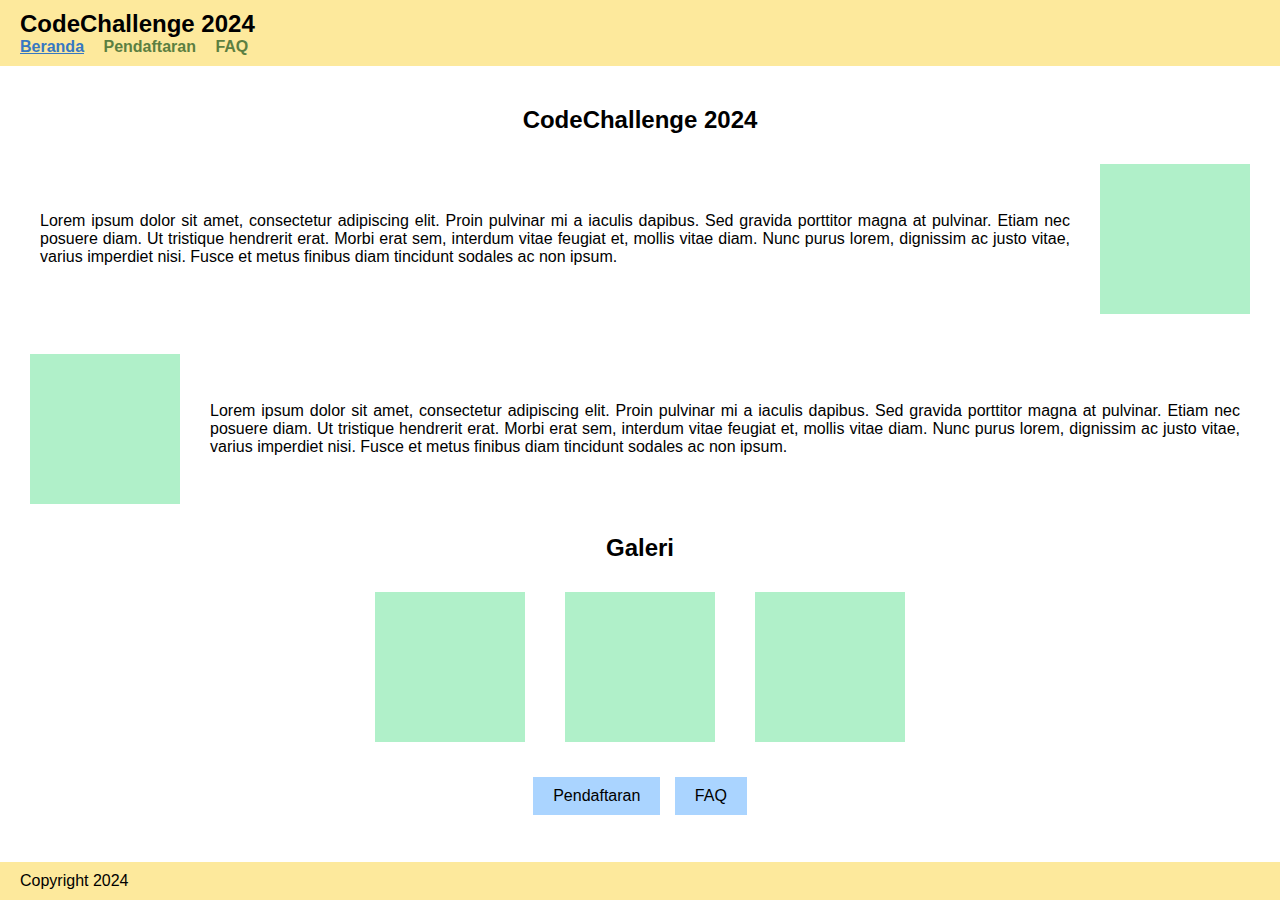
<file: Soal-1/index.html>
<!DOCTYPE html>
<html lang="id">
<head>
    <meta charset="UTF-8">
    <meta name="viewport" content="width=device-width, initial-scale=1.0">
    <title>CodeChallenge 2024</title>
    <link rel="stylesheet" href="style.css">
</head>
<body>
    <header>
        <div class="header-container">
            <h1>CodeChallenge 2024</h1>
            <nav>
                <a href="index.html" class="active">Beranda</a>
                <a href="pendaftaran.html">Pendaftaran</a>
                <a href="faq.html">FAQ</a>
            </nav>
        </div>
    </header>

    <main>
        <h2>CodeChallenge 2024</h2>
        <div class="content-container">
            <div class="content">
                <p>
                    Lorem ipsum dolor sit amet, consectetur adipiscing elit. Proin pulvinar mi a iaculis dapibus. Sed gravida porttitor magna at pulvinar. Etiam nec posuere diam. Ut tristique hendrerit erat. Morbi erat sem, interdum vitae feugiat et, mollis vitae diam. Nunc purus lorem, dignissim ac justo vitae, varius imperdiet nisi. Fusce et metus finibus diam tincidunt sodales ac non ipsum.
                </p>
            </div>
            <div class="box"></div>
        </div>
        <div class="content-container reverse">
            <div class="content">
                <p>
                    Lorem ipsum dolor sit amet, consectetur adipiscing elit. Proin pulvinar mi a iaculis dapibus. Sed gravida porttitor magna at pulvinar. Etiam nec posuere diam. Ut tristique hendrerit erat. Morbi erat sem, interdum vitae feugiat et, mollis vitae diam. Nunc purus lorem, dignissim ac justo vitae, varius imperdiet nisi. Fusce et metus finibus diam tincidunt sodales ac non ipsum.
                </p>
            </div>
            <div class="box"></div>
        </div>

        <h3>Galeri</h3>
        <div class="gallery">
            <div class="box"></div>
            <div class="box"></div>
            <div class="box"></div>
        </div>

        <div class="buttons">
            <button>Pendaftaran</button>
            <button>FAQ</button>
        </div>
    </main>

    <footer>
        <div class="footer-container">
            <p>Copyright 2024</p>
        </div>
    </footer>
</body>
</html>
</file>
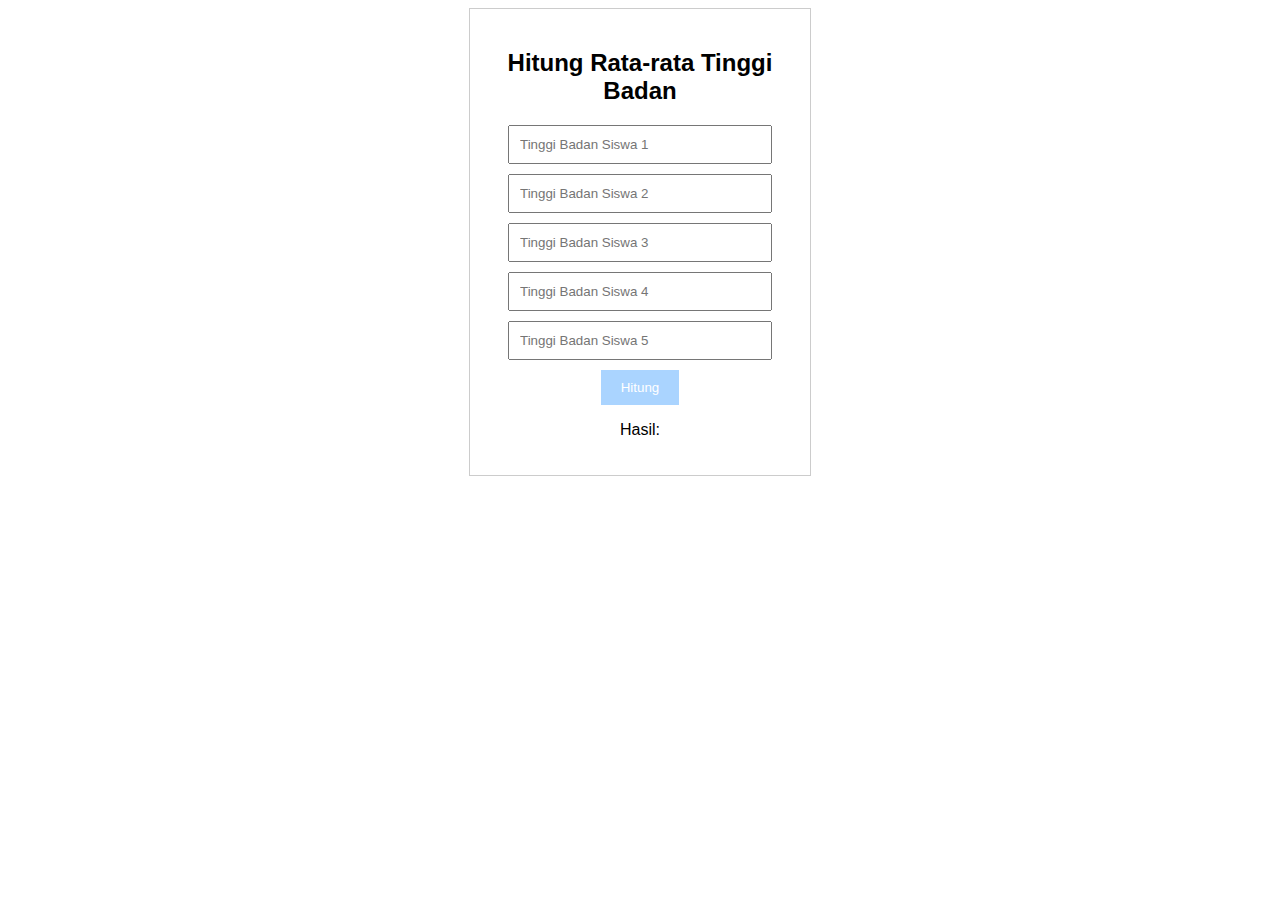
<file: Soal-2/index.html>
<!DOCTYPE html>
<html>
<head>
    <title>Hitung Rata-rata Tinggi Badan</title>
    <style>
        body {
            font-family: Arial, sans-serif;
            text-align: center;
        }
        .container {
            border: 1px solid #ccc;
            padding: 20px;
            margin: 0 auto;
            width: 300px;
        }
        input {
            width: 80%;
            padding: 10px;
            margin-bottom: 10px;
        }
        button {
            padding: 10px 20px;
            background-color: #AAD4FF;
            color: white;
            border: none;
            cursor: pointer;
        }
    </style>
</head>
<body>
    <div class="container">
        <h2>Hitung Rata-rata Tinggi Badan</h2>
        <input type="number" id="siswa1" placeholder="Tinggi Badan Siswa 1">
        <input type="number" id="siswa2" placeholder="Tinggi Badan Siswa 2">
        <input type="number" id="siswa3" placeholder="Tinggi Badan Siswa 3">
        <input type="number" id="siswa4" placeholder="Tinggi Badan Siswa 4">
        <input type="number" id="siswa5" placeholder="Tinggi Badan Siswa 5">
        <button onclick="hitungRataRata()">Hitung</button>
        <p>Hasil: <span id="hasil"></span></p>
    </div>

    <script>
        function hitungRataRata() {
            let siswa1 = parseFloat(document.getElementById('siswa1').value);
            let siswa2 = parseFloat(document.getElementById('siswa2').value);
            let siswa3 = parseFloat(document.getElementById('siswa3').value);
            let siswa4 = parseFloat(document.getElementById('siswa4').value);
            let siswa5 = parseFloat(document.getElementById('siswa5').value);

            let rataRata = (siswa1 + siswa2 + siswa3 + siswa4 + siswa5) / 5;

            document.getElementById('hasil').textContent = rataRata;
        }
    </script>
</body>
</html>
</file>
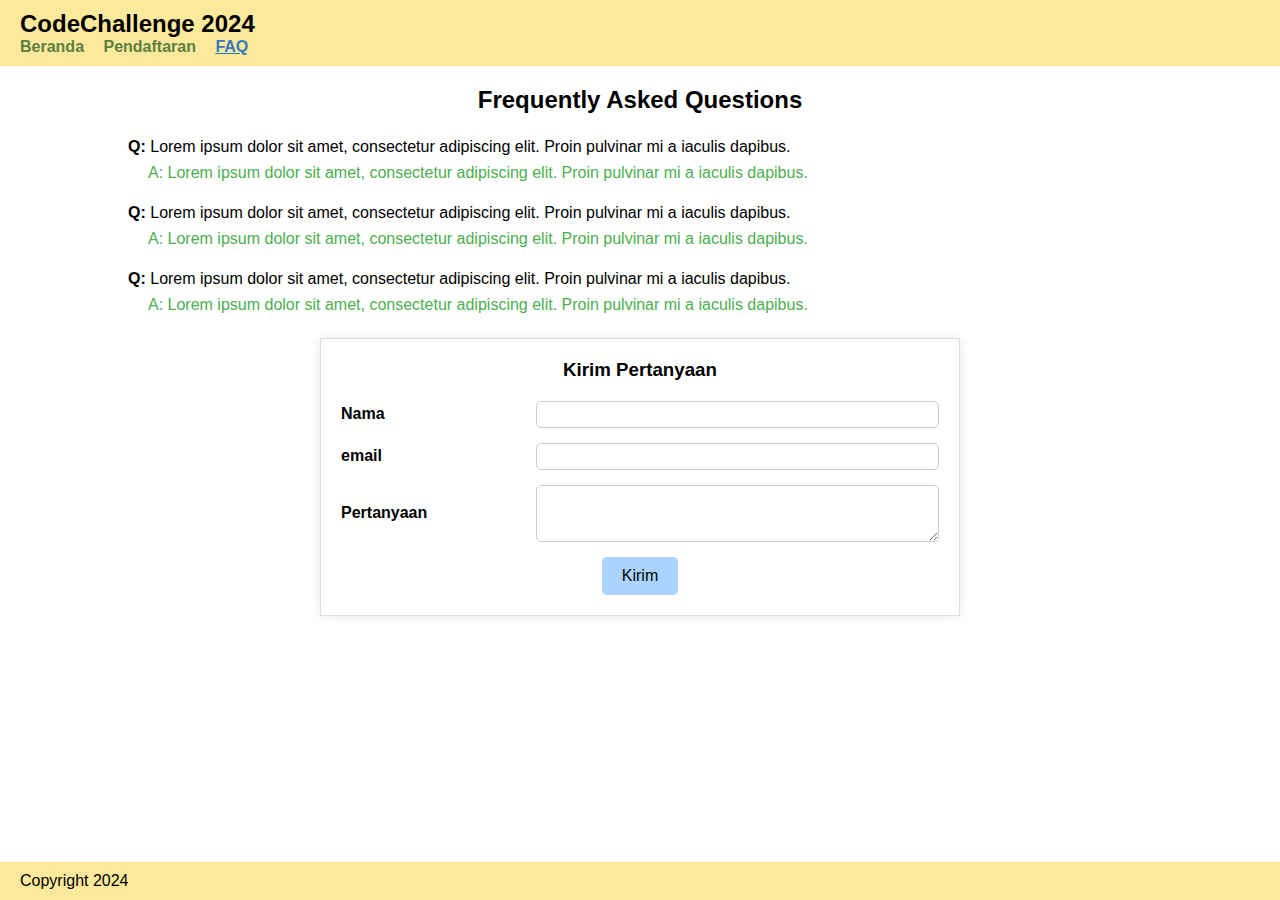
<file: Soal-1/faq.html>
<!DOCTYPE html>
<html lang="id">
<head>
    <meta charset="UTF-8">
    <meta name="viewport" content="width=device-width, initial-scale=1.0">
    <title>FAQ - CodeChallenge 2024</title>
    <link rel="stylesheet" href="faq.css">
</head>
<body>
    <header>
        <div class="header-container">
            <h1>CodeChallenge 2024</h1>
            <nav>
                <a href="index.html">Beranda</a>
                <a href="pendaftaran.html">Pendaftaran</a>
                <a href="faq.html" class="active">FAQ</a>
            </nav>
        </div>
    </header>

    <main>
        <div class="faq-container">
            <h2>Frequently Asked Questions</h2>

            <div class="faq-item">
                <p><strong>Q:</strong> Lorem ipsum dolor sit amet, consectetur adipiscing elit. Proin pulvinar mi a iaculis dapibus.</p>
                <p class="answer">A: Lorem ipsum dolor sit amet, consectetur adipiscing elit. Proin pulvinar mi a iaculis dapibus.</p>
            </div>

            <div class="faq-item">
                <p><strong>Q:</strong> Lorem ipsum dolor sit amet, consectetur adipiscing elit. Proin pulvinar mi a iaculis dapibus.</p>
                <p class="answer">A: Lorem ipsum dolor sit amet, consectetur adipiscing elit. Proin pulvinar mi a iaculis dapibus.</p>
            </div>

            <div class="faq-item">
                <p><strong>Q:</strong> Lorem ipsum dolor sit amet, consectetur adipiscing elit. Proin pulvinar mi a iaculis dapibus.</p>
                <p class="answer">A: Lorem ipsum dolor sit amet, consectetur adipiscing elit. Proin pulvinar mi a iaculis dapibus.</p>
            </div>
        </div>

        <div class="form-container">
            <h3>Kirim Pertanyaan</h3>
            <form action="#" method="post">
                <div class="form-group">
                    <label for="nama">Nama</label>
                    <input type="text" id="nama" name="nama">
                </div>
                <div class="form-group">
                    <label for="email">email</label>
                    <input type="email" id="email" name="email">
                </div>
                <div class="form-group">
                    <label for="pertanyaan">Pertanyaan</label>
                    <textarea id="pertanyaan" name="pertanyaan" rows="3"></textarea>
                </div>
                <button type="submit">Kirim</button>
            </form>
        </div>
    </main>

    <footer>
        <div class="footer-container">
            <p>Copyright 2024</p>
        </div>
    </footer>
</body>
</html>
</file>
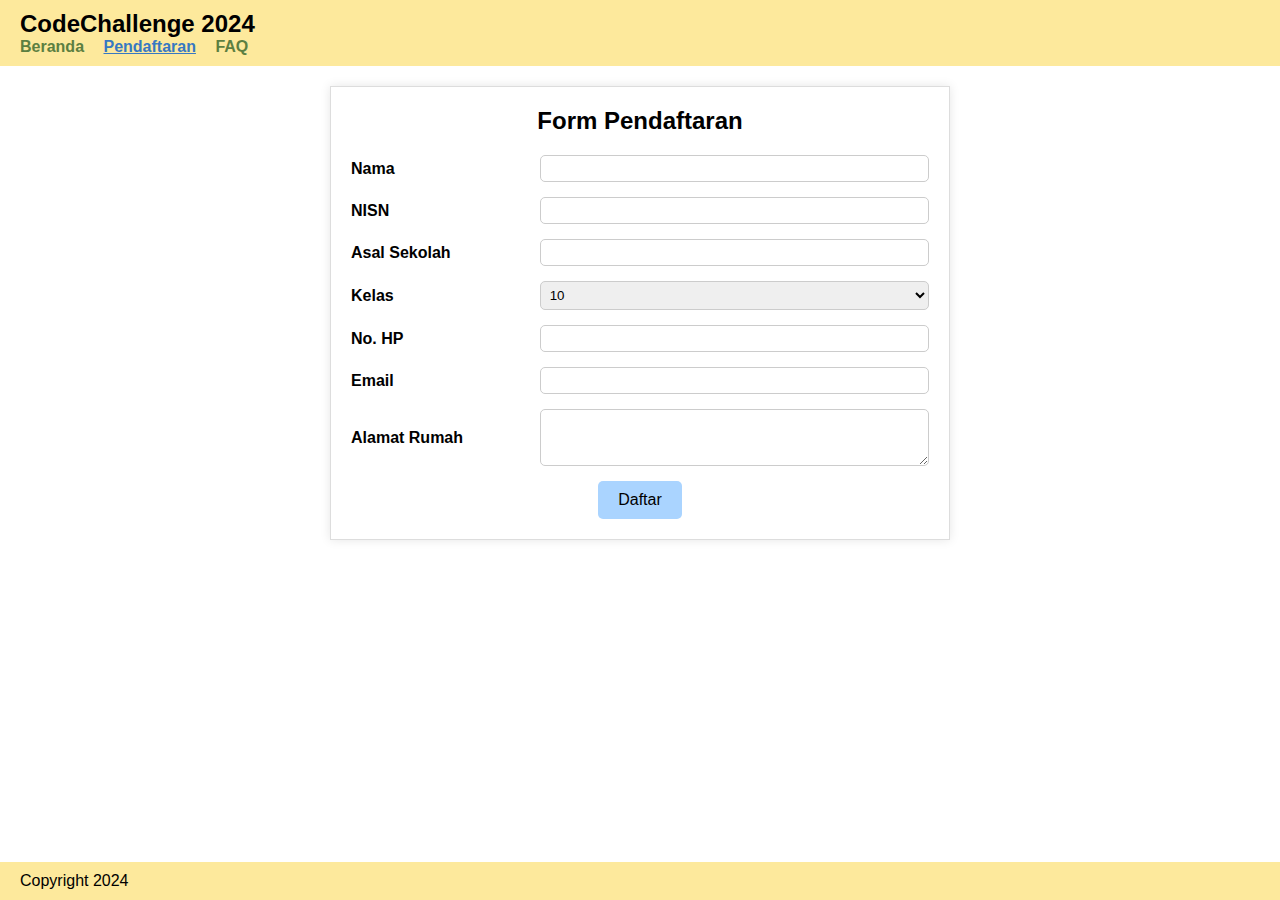
<file: Soal-1/pendaftaran.html>
<!DOCTYPE html>
<html lang="id">
<head>
    <meta charset="UTF-8">
    <meta name="viewport" content="width=device-width, initial-scale=1.0">
    <title>Form Pendaftaran</title>
    <link rel="stylesheet" href="pendaftaran.css">
</head>
<body>
    <!-- Header -->
    <header>
        <div class="header-container">
            <h1>CodeChallenge 2024</h1>
            <nav>
                <a href="index.html">Beranda</a>
                <a href="pendaftaran.html" class="active">Pendaftaran</a>
                <a href="faq.html">FAQ</a>
            </nav>
        </div>
    </header>

    <!-- Form Pendaftaran -->
    <main>
        <div class="form-container">
            <h2>Form Pendaftaran</h2>
            <form action="#" method="post">
                <div class="form-group">
                    <label for="nama">Nama</label>
                    <input type="text" id="nama" name="nama">
                </div>
                <div class="form-group">
                    <label for="nisn">NISN</label>
                    <input type="text" id="nisn" name="nisn">
                </div>
                <div class="form-group">
                    <label for="asal-sekolah">Asal Sekolah</label>
                    <input type="text" id="asal-sekolah" name="asal_sekolah">
                </div>
                <div class="form-group">
                    <label for="kelas">Kelas</label>
                    <select id="kelas" name="kelas">
                        <option value="10">10</option>
                        <option value="11">11</option>
                        <option value="12">12</option>
                    </select>
                </div>
                <div class="form-group">
                    <label for="no-hp">No. HP</label>
                    <input type="text" id="no-hp" name="no_hp">
                </div>
                <div class="form-group">
                    <label for="email">Email</label>
                    <input type="email" id="email" name="email">
                </div>
                <div class="form-group">
                    <label for="alamat">Alamat Rumah</label>
                    <textarea id="alamat" name="alamat" rows="3"></textarea>
                </div>
                <button type="submit">Daftar</button>
            </form>
        </div>
    </main>

    <!-- Footer -->
    <footer>
        <div class="footer-container">
            <p>Copyright 2024</p>
        </div>
    </footer>
</body>
</html>
</file>
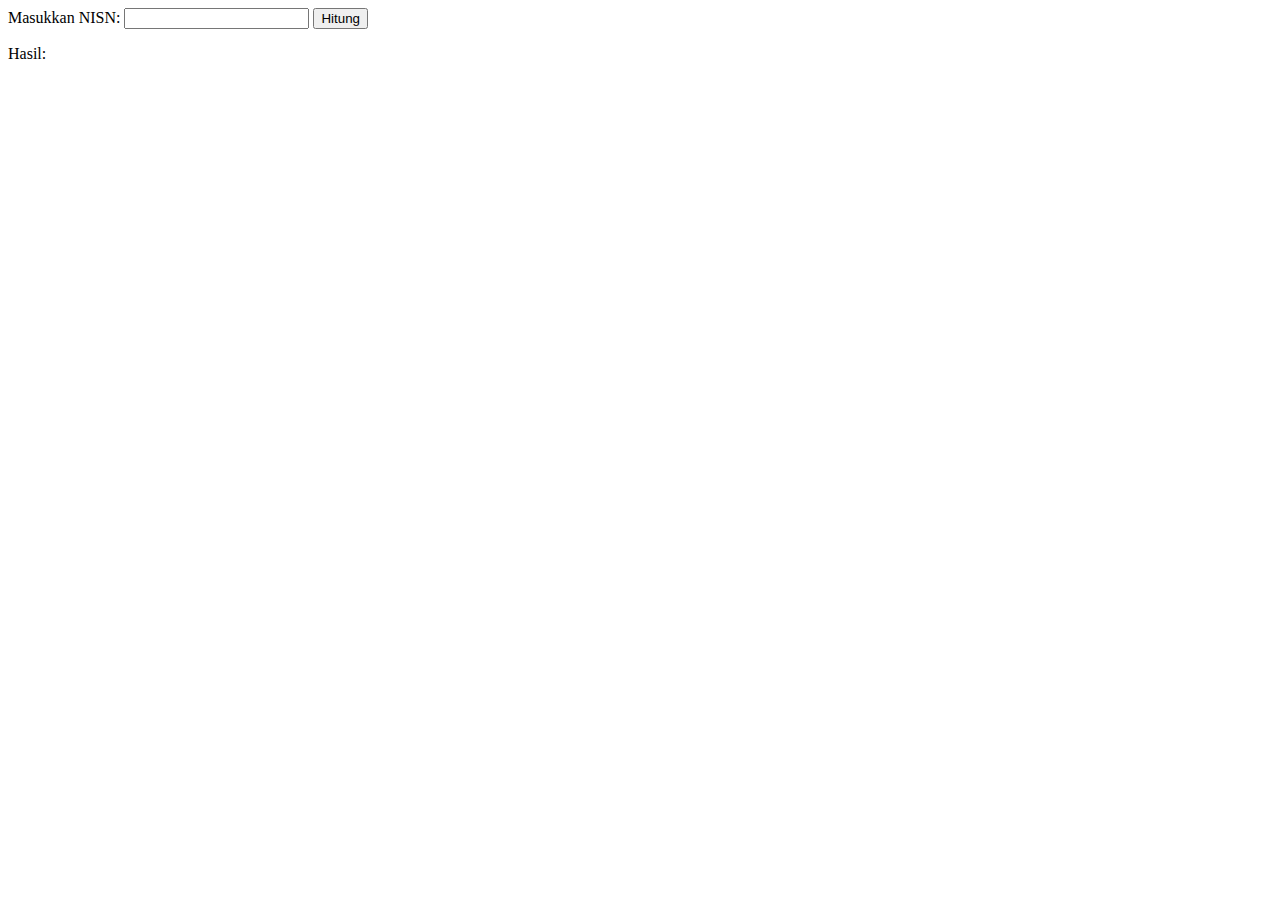
<file: Soal-3/perhitungannisn.html>
<!DOCTYPE html>
<html>
<head>
    <title>Perhitungan NISN</title>
</head>
<body>
    <label for="nisn">Masukkan NISN:</label>
    <input type="number" id="nisn">
    <button onclick="hitung()">Hitung</button>
    <p>Hasil: <span id="hasil"></span></p>

    <script>
        function hitung() {
            var nisn = document.getElementById("nisn").value;

            var hasil = (nisn % 5) + 1;

            document.getElementById("hasil").textContent = hasil;
        }
    </script>
</body>
</html>
</file>
<file: Soal-1/style.css>
* {
    margin: 0;
    padding: 0;
    box-sizing: border-box;
    font-family: Arial, sans-serif;
}

body {
    display: flex;
    flex-direction: column;
    min-height: 100vh;
    background-color: #fff;
}

header {
    background-color: #FDE99C;
    padding: 10px 20px;
    display: flex;
    justify-content: space-between;
    align-items: center;
}

header h1 {
    color: #000;
    font-size: 1.5rem;
}

header nav a {
    text-decoration: none;
    color: #5C7F41;
    margin-right: 15px;
    font-weight: bold;
}

header nav a:hover {
    text-decoration: underline;
}

header nav a.active {
    text-decoration: underline;
    color: #3778C2;
}

main {
    padding: 20px;
    text-align: center;
}

h2, h3 {
    margin: 20px 0;
    font-size: 1.5rem;
}

.content-container {
    display: flex;
    justify-content: space-between;
    align-items: center;
    margin: 20px 0;
}

.content-container.reverse {
    flex-direction: row-reverse;
}

.content {
    flex: 1;
    text-align: justify;
    padding: 0 20px;
}

.box {
    width: 150px;
    height: 150px;
    background-color: #B0F0C9;
    margin: 10px;
    flex-shrink: 0;
}

.gallery {
    display: flex;
    justify-content: center;
    gap: 20px;
    margin: 20px 0;
}

.buttons {
    margin: 20px 0;
}

.buttons button {
    padding: 10px 20px;
    background-color: #AAD4FF;
    border: none;
    color: #000;
    cursor: pointer;
    font-size: 1rem;
    margin: 5px;
}

.buttons button:hover {
    background-color: #8CBFEC;
}

footer {
    background-color: #FDE99C;
    padding: 10px 20px;
    display: flex;
    justify-content: space-between;
    align-items: center;
    margin-top: auto;
}
</file>
<file: Soal-1/faq.css>
* {
    margin: 0;
    padding: 0;
    box-sizing: border-box;
    font-family: Arial, sans-serif;
}

body {
    display: flex;
    flex-direction: column;
    min-height: 100vh;
    background-color: #fff;
}

header {
    background-color: #FDE99C;
    padding: 10px 20px;
    display: flex;
    justify-content: space-between;
    align-items: center;
}

header h1 {
    color: #000;
    font-size: 1.5rem;
}

header nav a {
    text-decoration: none;
    color: #5C7F41;
    margin-right: 15px;
    font-weight: bold;
}

header nav a.active {
    text-decoration: underline;
    color: #3778C2;
}

.faq-container {
    width: 80%;
    margin: 20px auto;
    text-align: left;
}

.faq-container h2 {
    text-align: center;
    margin-bottom: 20px;
}

.faq-item {
    margin-bottom: 15px;
}

.faq-item p {
    line-height: 1.6;
}

.answer {
    color: #4CAF50;
    margin-left: 20px;
}

.form-container {
    width: 50%;
    margin: 20px auto;
    padding: 20px;
    border: 1px solid #ddd;
    box-shadow: 0 0 10px rgba(0, 0, 0, 0.1);
}

.form-container h3 {
    text-align: center;
    margin-bottom: 20px;
}

.form-group {
    display: flex;
    justify-content: space-between;
    align-items: center;
    margin-bottom: 15px;
}

.form-group label {
    flex: 1;
    text-align: left;
    font-weight: bold;
}

.form-group input,
.form-group textarea {
    flex: 2;
    padding: 5px;
    border: 1px solid #ccc;
    border-radius: 5px;
}

button {
    margin: 0 auto;
    display: block;
    padding: 10px 20px;
    background-color: #AAD4FF;
    border: none;
    border-radius: 5px;
    color: #000;
    cursor: pointer;
    font-size: 1rem;
}

button:hover {
    background-color: #8CBFEC;
}


footer {
    background-color: #FDE99C;
    padding: 10px 20px;
    display: flex;
    justify-content: space-between;
    align-items: center;
    margin-top: auto;
}
</file>
<file: Soal-1/pendaftaran.css>
* {
    margin: 0;
    padding: 0;
    box-sizing: border-box;
    font-family: Arial, sans-serif;
}

body {
    display: flex;
    flex-direction: column;
    min-height: 100vh;
    background-color: #fff;
}

header {
    background-color: #FDE99C;
    padding: 10px 20px;
    display: flex;
    justify-content: space-between;
    align-items: center;
}

header h1 {
    color: #000;
    font-size: 1.5rem;
}

header nav a {
    text-decoration: none;
    color: #5C7F41;
    margin-right: 15px;
    font-weight: bold;
}

header nav a.active {
    text-decoration: underline;
    color: #3778C2;
}


main {
    flex: 1;
    padding: 20px;
}

.form-container {
    width: 50%;
    margin: 0 auto;
    padding: 20px;
    border: 1px solid #ddd;
    box-shadow: 0 0 10px rgba(0, 0, 0, 0.1);
}

h2 {
    text-align: center;
    margin-bottom: 20px;
    font-size: 1.5rem;
}

form {
    display: flex;
    flex-direction: column;
}

.form-group {
    display: flex;
    justify-content: space-between;
    align-items: center;
    margin-bottom: 15px;
}

.form-group label {
    flex: 1;
    text-align: left;
    font-weight: bold;
}

.form-group input,
.form-group select,
.form-group textarea {
    flex: 2;
    padding: 5px;
    border: 1px solid #ccc;
    border-radius: 5px;
}

button {
    margin: 0 auto;
    display: block;
    padding: 10px 20px;
    background-color: #AAD4FF;
    border: none;
    border-radius: 5px;
    color: #000;
    cursor: pointer;
    font-size: 1rem;
}

button:hover {
    background-color: #8CBFEC;
}

footer {
    background-color: #FDE99C;
    padding: 10px 20px;
    display: flex;
    justify-content: space-between;
    align-items: center;
}
</file>
